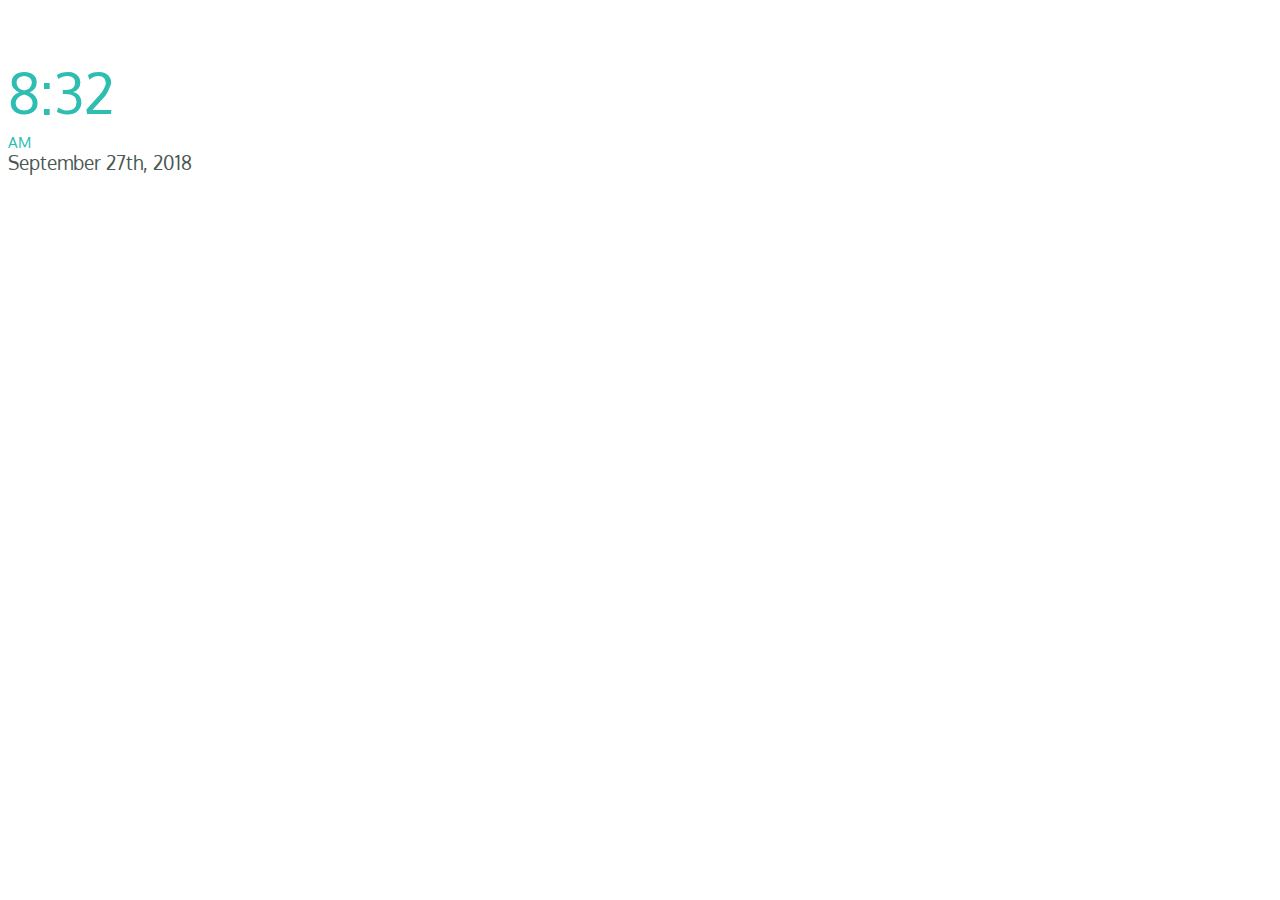
<file: datetime/index.html>
<!DOCTYPE html>
<html lang="en">
<head>
    <meta charset="UTF-8">
    <meta name="viewport" content="width=device-width, initial-scale=1.0">
    <title>Datetime Component</title>
    <link rel="stylesheet" href="styles.css">
    <link rel="stylesheet" href="https://fonts.googleapis.com/css2?family=Oxygen:wght@300;400;700&display=swap">
</head>
<body>
    <p id="time">8:32</p>

    <p id="timeperiod">AM</p>

    <p id="date">September 27th, 2018</p>

</body>
</html>
</file>
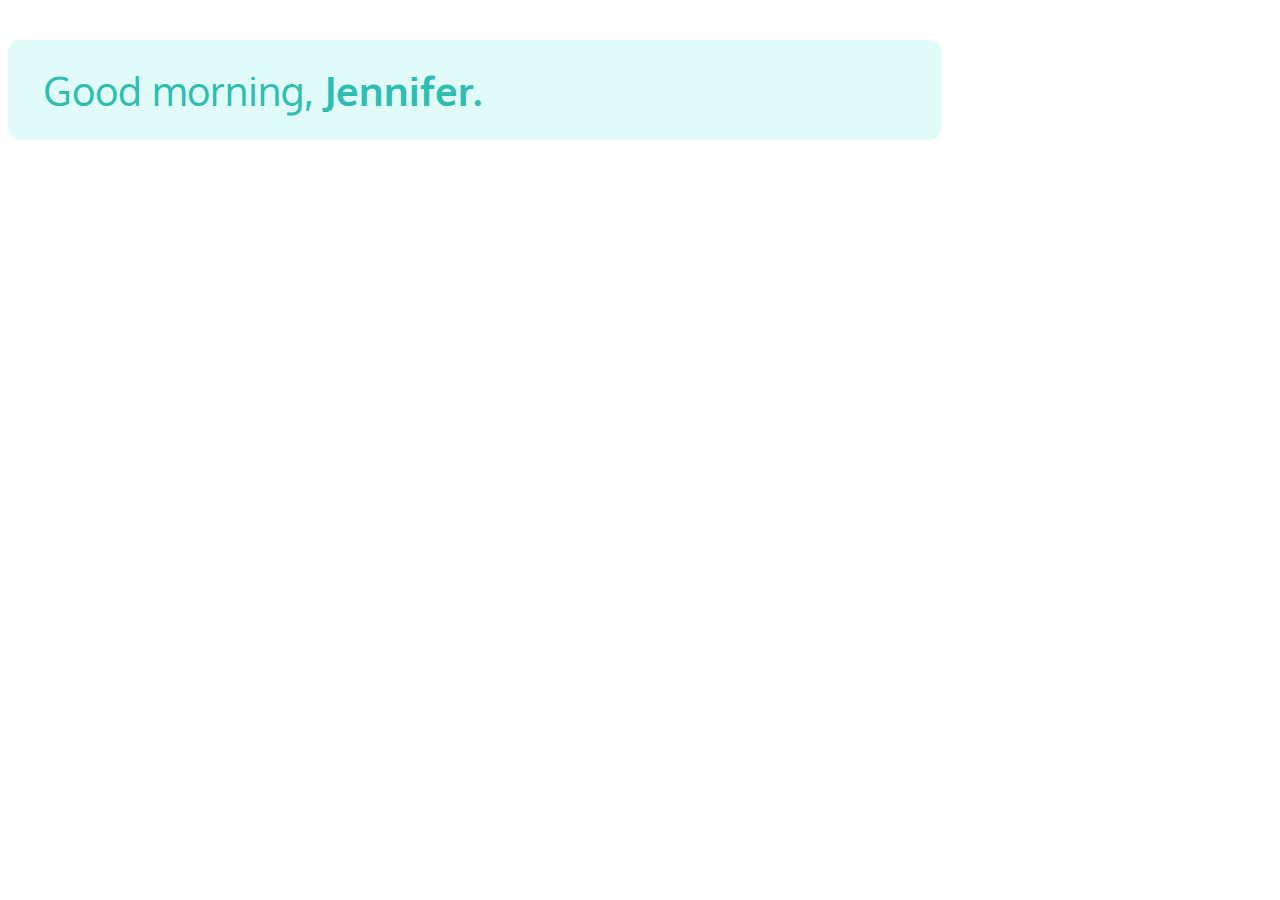
<file: greeting/index.html>
<!DOCTYPE html>
<html lang="en">
<head>
    <meta charset="UTF-8">
    <meta name="viewport" content="width=device-width, initial-scale=1.0">
    <title>Greeting Component</title>
    <link rel="stylesheet" href="styles.css">
    <link rel="stylesheet" href="https://fonts.googleapis.com/css2?family=Oxygen:wght@300;400;700&display=swap">
    </head>

<body>
    <div class="rec">
        <p id="greeting">Good morning, <span class="bolded">Jennifer.</span></p>
    </div>
    
</body>
</html>
</file>
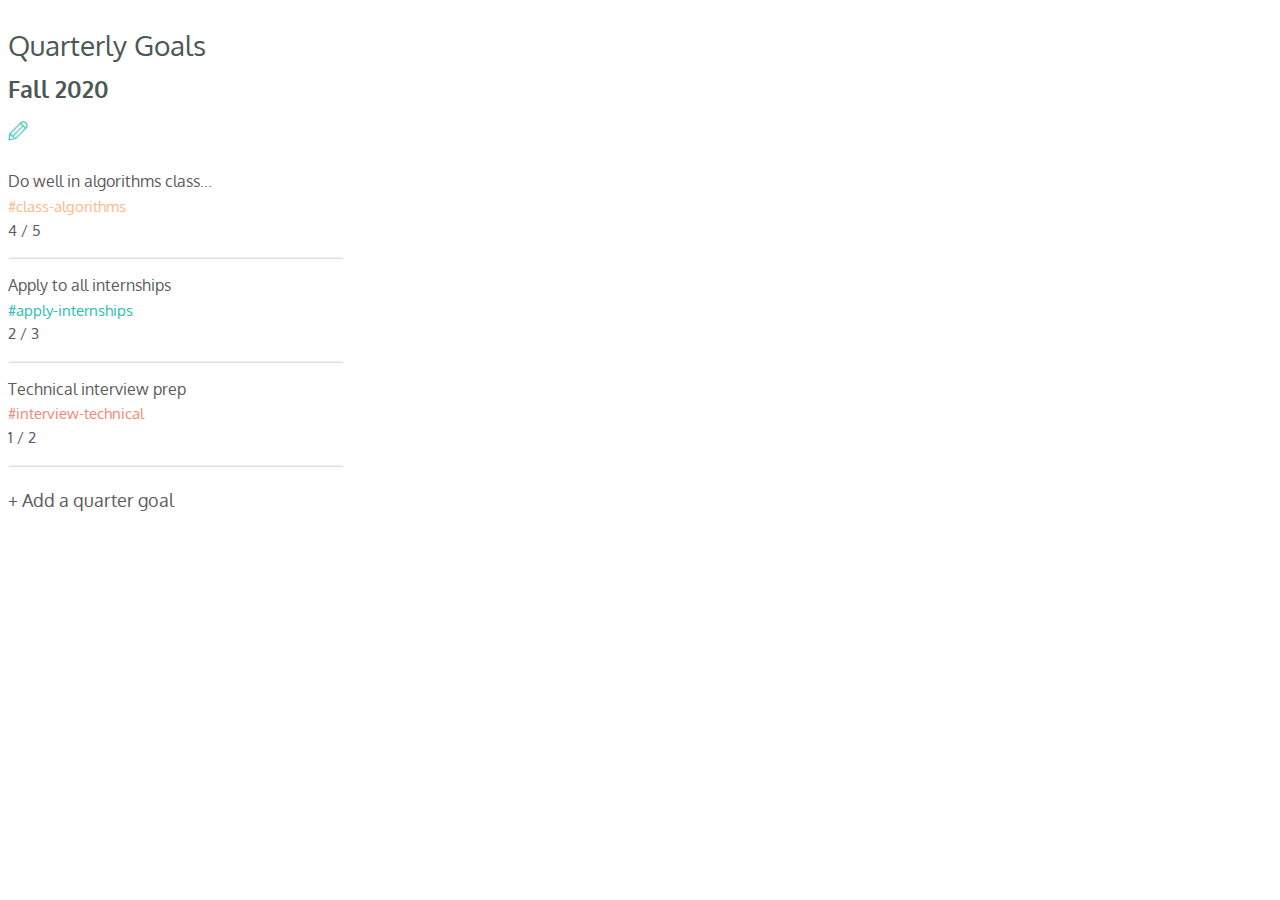
<file: quarterly-goals/index.html>
<!DOCTYPE html>
<html lang="en">
<head>
    <meta charset="UTF-8">
    <meta name="viewport" content="width=device-width, initial-scale=1.0">
    <title>Quarterly Goals Component</title>
    <link rel="stylesheet" href="styles.css">
    <link rel="stylesheet" href="https://fonts.googleapis.com/css2?family=Oxygen:wght@300;400;700&display=swap">
</head>
<body>
    <p id="title">Quarterly Goals</p>
    <p id="quarter">Fall 2020</p>
    <img src="edit.png" id="pencil">


    <p id="text1">Do well in algorithms class...</p>
    <p id="tag1">#class-algorithms</p>
    <p id="frac1">4 / 5</p>
    <img src="line.png" id="line1">
    

    <p id="text2">Apply to all internships</p>
    <p id="tag2">#apply-internships</p>
    <p id="frac2">2 / 3</p>
    <img src="line.png" id="line2">

    <p id="text3">Technical interview prep</p>
    <p id="tag3">#interview-technical</p>
    <p id="frac3">1 / 2</p>
     <img src="line.png" id="line3">

    <p id="addtext">+ Add a quarter goal</p>
    
</body>
</html>
</file>
<file: datetime/styles.css>
#time{
    font-family: "Oxygen", sans-serif;
    font-size: 56.25px;
    font-weight: 400;
    line-height: 71.03px;
    text-align:left;
    color: #2DBDB1;

}

#timeperiod{
    font-family: "Oxygen", sans-serif;
    font-size: 15px;
    font-weight: 400;
    line-height: 18.94px;
    position:relative;
    top: -50px;
    text-align: left;
    color: #2DBDB1;

}

#date{
    font-family: "Oxygen";
    font-size: 18.75px;
    font-weight: 400;
    line-height: 23.68px;
    text-align: left;
    position: relative;
    top:-70px;
    color: #4B5853;

}
</file>
<file: greeting/styles.css>
.rec{
    width: 933.75px;
    height: 100.26px;
    border-radius: 12.5px;
    background-color: #E1FBF9;
}

.bolded{
    font-weight: 700;
}

#greeting{
    font-family: "Oxygen",sans-serif;
    font-size: 40px;
    font-weight: 400;
    line-height: 50.51px;
    text-align:left;
    position:relative;
    top: 25.07px;
    left: 34.85px;
    color: #2DBDB1;
}
</file>
<file: quarterly-goals/styles.css>
#title{
    font-family: Oxygen;
    font-size: 27.5px;
    font-weight: 400;
    line-height: 34.72px;
    text-align: left;
    color: #4B5853;

}

#quarter{
    font-family: Oxygen;
    font-size: 22.5px;
    font-weight: 700;
    line-height: 28.41px;
    text-align: left;
    position: relative;
    top: -15px;
    color: #4B5853;


}

#pencil{
    width: 19.99px;
    height: 19.97px;
    position:relative;
    top:-20px;


}

#text1{
    font-family: Oxygen;
    font-size: 16.25px;
    font-weight: 400;
    line-height: 20.52px;
    text-align: left;
    position:relative;
    top:-10px;
    color: #5A5A5A;

}

#text2{
    font-family: Oxygen;
    font-size: 16.25px;
    font-weight: 400;
    line-height: 20.52px;
    text-align: left;
    position:relative;
    top:-45px;
    color: #5A5A5A;

}

#text3{
    font-family: Oxygen;
    font-size: 16.25px;
    font-weight: 400;
    line-height: 20.52px;
    text-align: left;
    position:relative;
    top:-80px;
    color: #5A5A5A;

}

#tag1{
    font-family: Oxygen;
    font-size: 15px;
    font-weight: 400;
    line-height: 18.94px;
    text-align: left;
    position:relative;
    top:-20px;
    color: #FFB987;

}

#tag2{
    font-family: Oxygen;
    font-size: 15px;
    font-weight: 400;
    line-height: 18.94px;
    text-align: left;
    position: relative;
    top: -55px;
    color: #2DBDB1;
}

#tag3{
    font-family: Oxygen;
    font-size: 15px;
    font-weight: 400;
    line-height: 18.94px;
    text-align: left;
    position: relative;
    top: -90px;
    color: #EE8B72;
}

#frac1{
    font-family: Oxygen;
    font-size: 15px;
    font-weight: 400;
    line-height: 18.94px;
    text-align: left;
    position: relative;
    top: -30px;
    color: #5A5A5A;


}

#frac2{
    font-family: Oxygen;
    font-size: 15px;
    font-weight: 400;
    line-height: 18.94px;
    text-align: left;
    position: relative;
    top: -65px;
    color: #5A5A5A;

}

#frac3{
    font-family: Oxygen;
    font-size: 15px;
    font-weight: 400;
    line-height: 18.94px;
    text-align: left;
    position: relative;
    top: -100px;
    color: #5A5A5A;

}

#line1{
    width:334.57;
    position: relative;
    top: -40px;
}

#line2{
    width:334.57;
    position: relative;
    top: -75px;

}

#line3{
    width:334.57;
    position: relative;
    top: -110px;
}

#addtext{
    font-family: Oxygen;
    font-size: 17.5px;
    font-weight: 400;
    line-height: 22.1px;
    text-align: left;
    position: relative;
    top:-110px;
    color: #5A5A5A;

}
</file>
